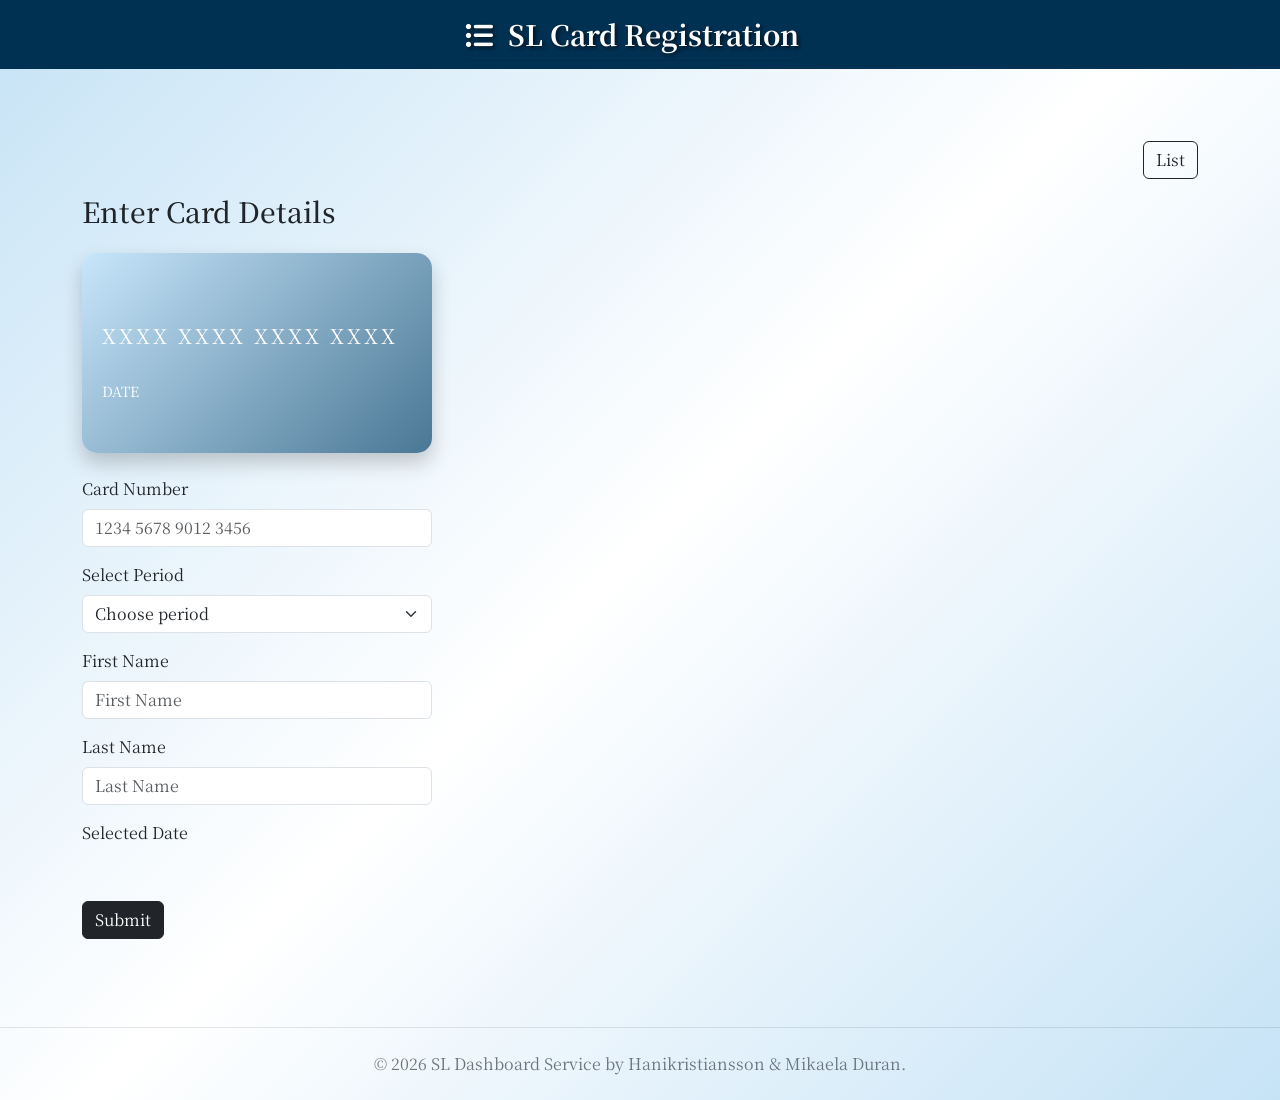
<file: index.html>
<!DOCTYPE html>
<html lang="en">

<head>
    <meta charset="UTF-8" />
    <meta name="viewport" content="width=device-width, initial-scale=1.0" />
    <title>Card Registration</title>

    <link rel="stylesheet" href="style.css" />
    <link rel="stylesheet" href="https://cdn.jsdelivr.net/npm/bootstrap@5.1.3/dist/css/bootstrap.min.css" />
    <link rel="stylesheet" href="https://cdnjs.cloudflare.com/ajax/libs/font-awesome/6.5.1/css/all.min.css" />

    <link rel="preconnect" href="https://fonts.googleapis.com" />
    <link rel="preconnect" href="https://fonts.gstatic.com" crossorigin />
    <link href="https://fonts.googleapis.com/css2?family=Noto+Serif+KR:wght@200..900&display=swap" rel="stylesheet" />
</head>

<body>
    <!-- Header -->
    <header>
        <nav class="navbar navbar-dark" style="background-color: #003153;">
            <div class="container-fluid justify-content-center">
                <span class="navbar-brand fs-3 text-white mb-0">
                    <i class="fa-solid fa-list-ul me-2"></i>
                    SL Card Registration
                </span>
            </div>
        </nav>
    </header>
    <br>

    <!-- Form section -->
    <div class="container mt-5">
        <div class="d-flex justify-content-end mb-3">
            <a href="card-storage-service/card-list.html" class="btn btn-outline-dark">
                List
            </a>
        </div>
        <div class="form-wrapper">
            <h3 class="mb-4">Enter Card Details</h3>

            <!-- Fake Card -->
            <div class="fake-card mb-4">
                <br><br>
                <div class="card-number" id="cardPreviewNumber">
                    XXXX XXXX XXXX XXXX
                </div>

                <div class="card-bottom">
                    <span class="card-valid" id="cardDate">DATE</span>
                </div>
            </div>

            <!-- Form -->
            <form class="form-card" id="cardForm">
                <div class="mb-3">
                    <label for="cardNumber" class="form-label">Card Number</label>
                    <input type="text" class="form-control" id="cardNumber" placeholder="1234 5678 9012 3456"
                        maxlength="19" />
                </div>

                <div class="mb-3">
                    <label for="periodSelect" class="form-label">Select Period</label>
                    <select id="periodSelect" class="form-select">
                        <option value="">Choose period</option>
                        <option value="DAYS_7">7 days</option>
                        <option value="DAYS_30">30 days</option>
                        <option value="DAYS_90">90 days</option>
                        <option value="DAYS_365">365 days</option>
                    </select>
                </div>

                <div class="mb-3">
                    <label for="firstName" class="form-label">First Name</label>
                    <input type="text" class="form-control" id="firstName" placeholder="First Name" maxlength="19" />
                </div>

                <div class="mb-3">
                    <label for="lastName" class="form-label">Last Name</label>
                    <input type="text" class="form-control" id="lastName" placeholder="Last Name" maxlength="19" />
                </div>

                <div class="mt-3">
                    <label class="form-label">Selected Date</label>
                    <p id="dateResult" class="text-dark mb-0"></p>
                </div>

                <div class="mt-4">
                    <button type="submit" class="btn btn-dark">Submit</button>
                </div>

                <div class="mt-3">
                    <p id="statusMessage" class="mb-0"></p>
                </div>
            </form>
        </div>
    </div>

    <!-- Footer -->
    <footer class="text-center mt-5">
        <div class="p-4 text-secondary">
            © 2026 SL Dashboard Service by Hanikristiansson & Mikaela Duran.
        </div>
    </footer>

    <script src="script.js"></script>
    <script src="https://cdn.jsdelivr.net/npm/bootstrap@5.1.3/dist/js/bootstrap.bundle.min.js"></script>
</body>

</html>
</file>
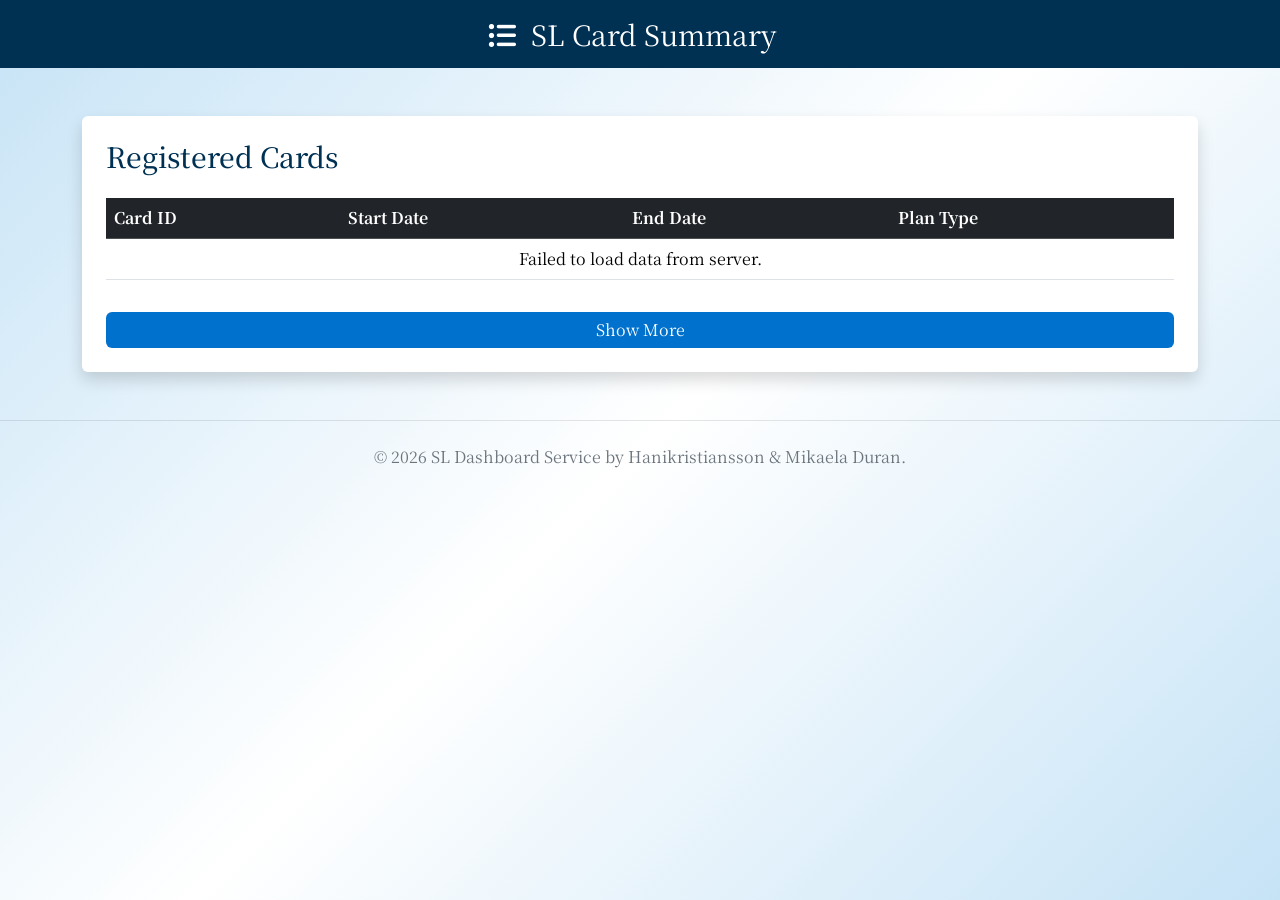
<file: card-storage-service/card-list.html>
<!DOCTYPE html>
<html lang="en">

<head>
    <meta charset="UTF-8">
    <meta name="viewport" content="width=device-width, initial-scale=1.0">
    <title>SL Card Dashboard</title>
    <link rel="stylesheet" href="https://cdn.jsdelivr.net/npm/bootstrap@5.1.3/dist/css/bootstrap.min.css" />
    <link rel="stylesheet" href="https://cdnjs.cloudflare.com/ajax/libs/font-awesome/6.5.1/css/all.min.css" />
    <link href="https://fonts.googleapis.com/css2?family=Noto+Serif+KR:wght@200..900&display=swap" rel="stylesheet" />
    <link rel="stylesheet" href="card-list.css" />
</head>

<body>
    <header>
        <nav class="navbar navbar-dark" style="background-color: #003153;">
            <div class="container-fluid justify-content-center">
                <span class="navbar-brand fs-3 text-white mb-0">
                    <i class="fa-solid fa-list-ul me-2"></i>
                    SL Card Summary
                </span>
            </div>
        </nav>
    </header>

    <div class="container mt-5">
        <div class="dashboard-card p-4 bg-white rounded shadow">
            <h3 class="mb-4" style="color: #003153;">Registered Cards</h3>

            <div class="table-responsive">
                <table class="table table-hover">
                    <thead class="table-dark" style="background-color: #003153;">
                        <tr>
                            <th>Card ID</th>
                            <th class="hide-on-mobile">Start Date</th>
                            <th class="hide-on-mobile">End Date</th>
                            <th>Plan Type</th>
                        </tr>
                    </thead>
                    <tbody id="dashboardTableBody">
                    </tbody>
                </table>
            </div>

            <button class="btn btn-primary w-100 mt-3" id="loadMoreBtn"
                style="background-color: #0072ce; border: none;">
                Show More
            </button>
        </div>
    </div>

    <footer class="text-center mt-5">
        <div class="p-4 text-secondary">
            © 2026 SL Dashboard Service by Hanikristiansson & Mikaela Duran.
        </div>
    </footer>

    <script src="card-list.js"></script>
</body>

</html>
</file>
<file: style.css>
body {
  font-family: "Noto Serif KR", serif !important;
  background: linear-gradient(135deg, #c6e3f6, #ffffff, #c6e3f6) !important;
}

footer {
  background: transparent;
  border-top: 1px solid rgba(0, 0, 0, 0.1);
}

.navbar-brand {
  text-shadow: 2px 2px 4px rgba(0, 0, 0, 0.7);
  font-weight: bold;
  border-bottom: 1px solid rgba(0, 0, 0, 0.1);
}

.fake-card {
  width: 350px;
  height: 200px;
  border-radius: 15px;
  padding: 20px;
  color: white;
  background: linear-gradient(135deg, #c7e6fb, #4a7795);
  box-shadow: 0 10px 20px rgba(0, 0, 0, 0.2);
}

.card-number {
  font-size: 20px;
  letter-spacing: 3px;
  margin-bottom: 30px;
}

.card-bottom {
  display: flex;
  justify-content: space-between;
  font-size: 14px;
}

.form-card {
  width: 350px;
}

#dateResult {
  min-height: 24px;
  font-weight: 500;
}

#statusMessage {
  min-height: 24px;
  font-weight: 500;
}
</file>
<file: card-storage-service/card-list.css>
body {
  font-family: "Noto Serif KR", serif !important;
  background: linear-gradient(135deg, #c6e3f6, #ffffff, #c6e3f6) !important;
  min-height: 100vh;
}

.dashboard-wrapper {
  border-top: 5px solid #003153;
}

.table thead {
  background-color: #003153 !important;
}

@media (max-width: 768px) {
  .hide-on-mobile {
    display: none;
  }
}

.badge {
  font-size: 0.85rem;
  padding: 0.5em 0.8em;
}

footer {
  background: transparent;
  border-top: 1px solid rgba(0, 0, 0, 0.1);
}
</file>
